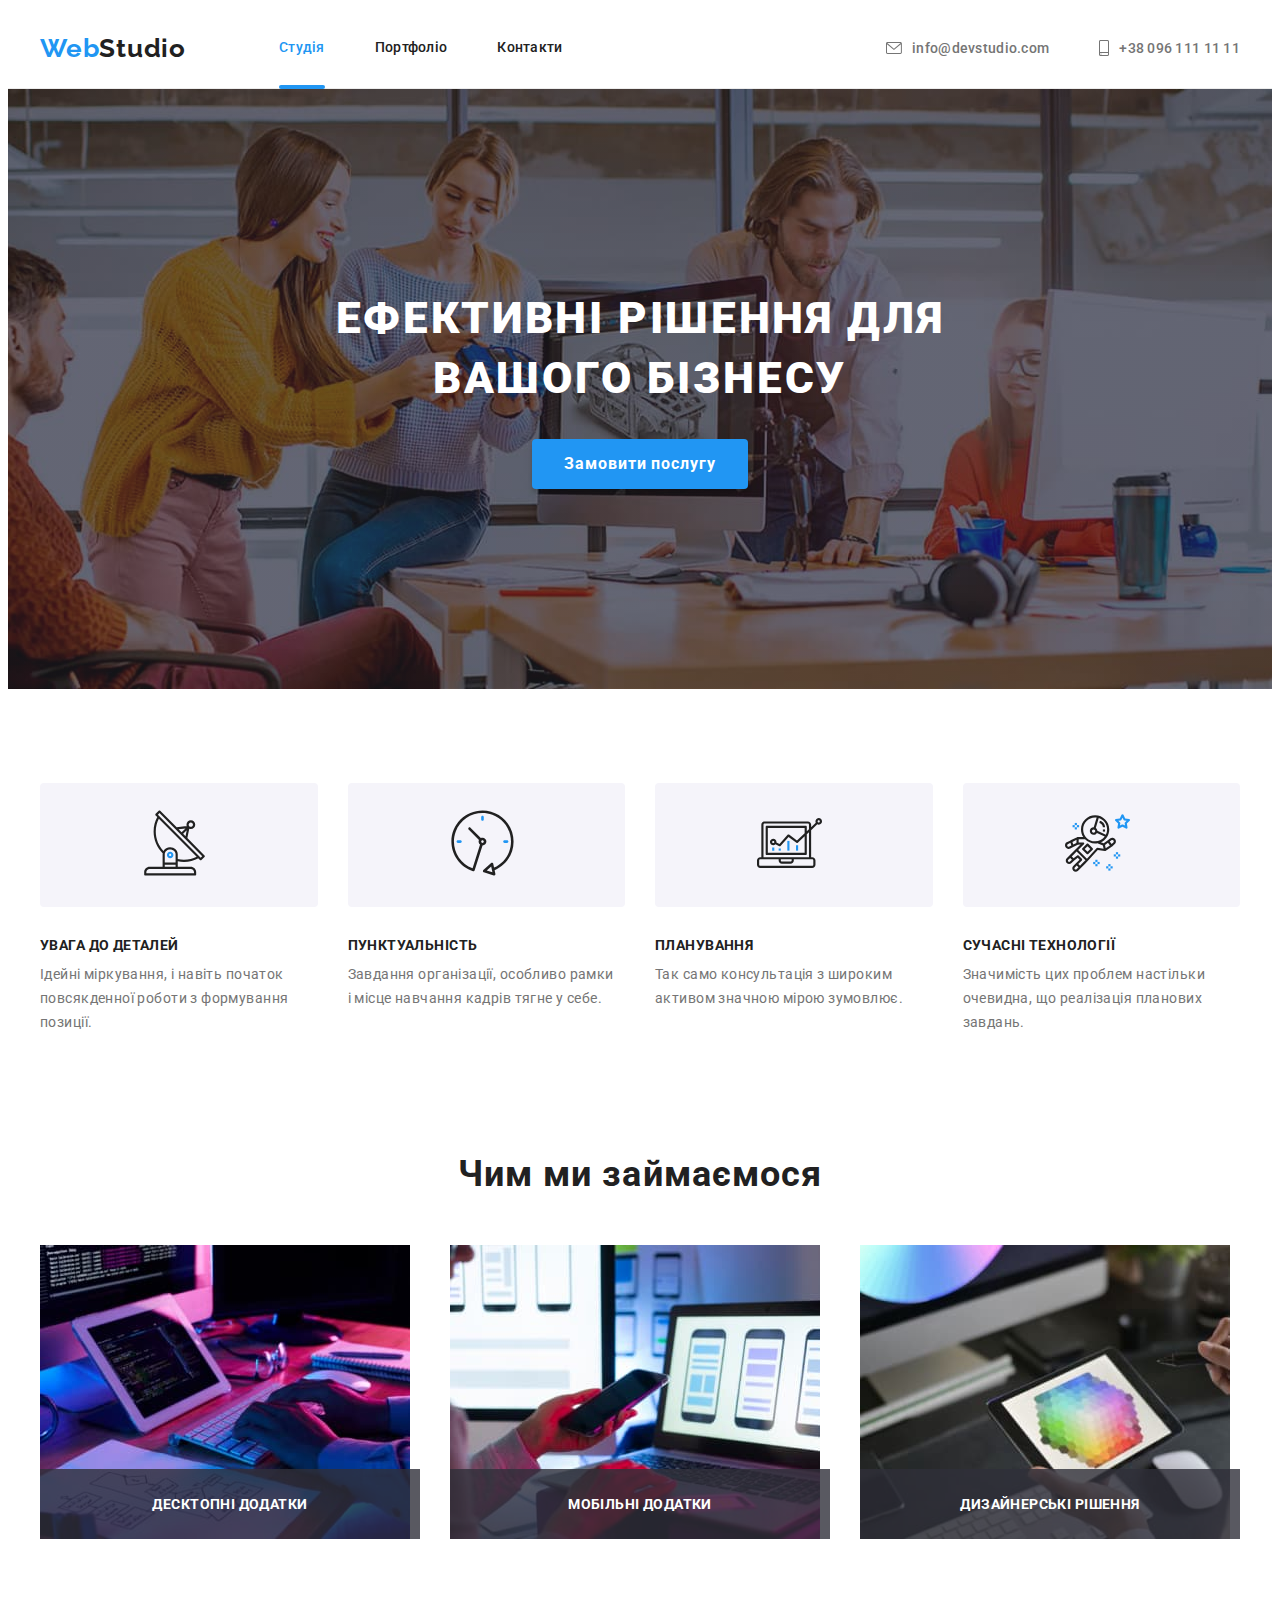
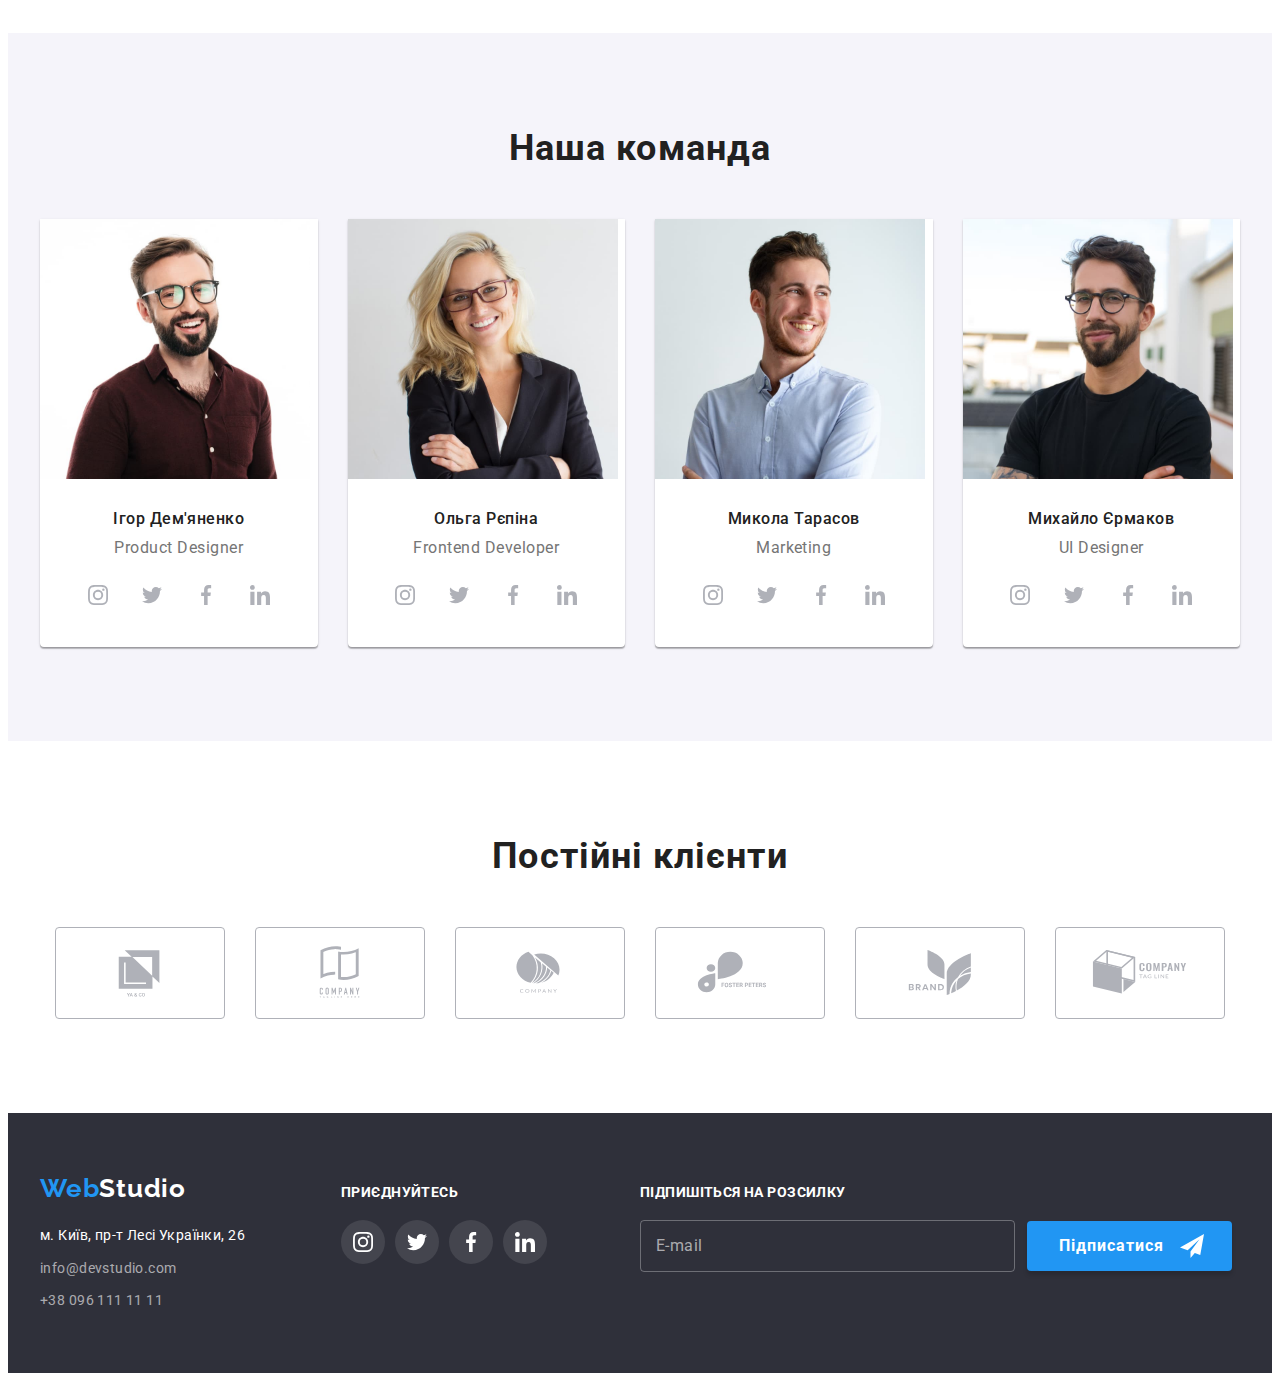
<file: index.html>
<!DOCTYPE html>
<html lang="uk">
  <head>
    <meta charset="UTF-8" />
    <meta http-equiv="X-UA-Compatible" content="IE=edge" />
    <meta name="viewport" content="width=device-width, initial-scale=1.0" />
    <title>Студія</title>
    <!-- modern normalizer -->
    <link rel="stylesheet" href="https://cdnjs.cloudflare.com/ajax/libs/modern-normalize/1.1.0/modern-normalize.min.css"
      integrity="sha512-wpPYUAdjBVSE4KJnH1VR1HeZfpl1ub8YT/NKx4PuQ5NmX2tKuGu6U/JRp5y+Y8XG2tV+wKQpNHVUX03MfMFn9Q=="
      crossorigin="anonymous" referrerpolicy="no-referrer" />

    
    <link rel="preconnect" href="https://fonts.googleapis.com" />
    <link rel="preconnect" href="https://fonts.gstatic.com" crossorigin />
    <link
      href="https://fonts.googleapis.com/css2?family=Montserrat:wght@400;700&family=Raleway:wght@700&family=Roboto:ital,wght@0,500;0,700;0,900;1,400&display=swap"
      rel="stylesheet"
    />
    <link href="https://fonts.googleapis.com/css2?family=Roboto&display=swap" rel="stylesheet">
    <link rel="stylesheet" href="./css/main.min.css">
    <link rel="stylesheet" href="./css/styles.css" />
  </head>
  <body>
    <header>
      <div class="container flex">
        <a href="./index.html" class="logo logo--whitebg">
          <span class="logo__accent">Web</span>Studio</a>
        <nav class="navigation">
          <ul class="navigation__list">
            <li>
              <a class="navigation__link link current" href="./index.html">Студія</a>
            </li>
            <li>
              <a class="navigation__link link" href="./portfolio.html">Портфоліо</a>
            </li>
            <li><a class="navigation__link link" href="">Контакти</a></li>
          </ul>
        </nav>
        <ul class="contact__list">
          <li>
            <a class="contact__link link" href="mailto:info@devstudio.com">
              <svg class="contact__icon--letter" width="16" height="12">
                <use href="./images/symbol-defs.svg#icon-letter"></use>
              </svg>
              info@devstudio.com</a>
          </li>
          <li>
            <a class="contact__link link" href="tel:+380961111111">
              <svg class="contact__icon--smartphone" width="10" height="16">
                <use href="./images/symbol-defs.svg#icon-smartphone"></use>
              </svg>
              +38 096 111 11 11</a>
          </li>
        </ul>
      </div>
    </header>
    <main>
        <section class="section hero">
          <div class="container">
            <h1 class="hero__title">Ефективні рішення для вашого бізнесу</h1>
            <button type="button" class="btn--hero main-btn" data-modal-open>Замовити послугу</button>
          </div>
        </section>
      <section class="advantage">
        <!-- приховано -->
        <h2 class="visually-hidden">Переваги</h2>
        <!-- приховано -->
    
        <div class="container">
          <ul class="advantage__list">
            <li class="advantage__item">
              <div class="advantage__box">
                <svg  width="65px" height="70px">
                  <use href="./images/symbol-defs.svg#icon-antenna"></use>
                </svg>
              </div>
              <h3 class="advantage__title">Увага до деталей</h3>
              <p class="advantage__text">
                Ідейні міркування, і навіть початок повсякденної роботи з
                формування позиції.
              </p>
            </li>
            <li class="advantage__item">
              <div class="advantage__box">
                <svg  width="65px" height="70px">
                  <use href="./images/symbol-defs.svg#icon-clock"></use>
                </svg>
              </div>
              <h3 class="advantage__title">Пунктуальність</h3>
              <p class="advantage__text">
                Завдання організації, особливо рамки і місце навчання кадрів тягне
                у себе.
              </p>
            </li>
            <li class="advantage__item">
              <div class="advantage__box">
                <svg  width="65px" height="70px">
                  <use href="./images/symbol-defs.svg#icon-diagram"></use>
                </svg>
              </div>
              <h3 class="advantage__title">Планування</h3>
              <p class="advantage__text">
                Так само консультація з широким активом значною мірою зумовлює.
              </p>
            </li>
            <li class="advantage__item">
              <div class="advantage__box">
                <svg  width="65px" height="70px">
                  <use href="./images/symbol-defs.svg#icon-astronaut"></use>
                </svg>
              </div>
              <h3 class="advantage__title">Сучасні технології</h3>
              <p class="advantage__text">
                Значимість цих проблем настільки очевидна, що реалізація планових
                завдань.
              </p>
            </li>
          </ul>
        </div>
      </section>
      <section class="work">
        <div class="container">
          <h2 class="section-title">Чим ми займаємося</h2>
          <ul class="work__list">
            <li class="work__item">
              <img src="./images/img1.jpg" alt="Робота за комп'ютером" width="370" height="294" />
              <p class="work__text">Десктопні додатки</p>
            </li>
            <li class="work__item">
              <img src="./images/img2.jpg" alt="Робота на смартфоні" width="370" height="294" />
              <p class="work__text">Мобільні додатки</p>
            </li>
            <li class="work__item">
              <img src="./images/img3.jpg" alt="Робота на планшеті" width="370" height="294" />
              <p class="work__text">Дизайнерські рішення</p>
            </li>
          </ul>
        </div>
      </section>
      <section class="team">
        <div class="container">
          <h2 class="section-title">Наша команда</h2>
          <ul class="team__list">
            <li class="team__item">
              <img class="team__img" src="./images/igor.jpg" alt="Фото Ігоря" width="270" />
              <div class="team__wrapper">
                <h3 class="team__name">Ігор Дем'яненко</h3>
                <p lang="en" class="team__text">Product Designer</p>
                <ul class="list social__list--white">
                  <li>
                    <a class="link social__link" href="" target="_blank" 
                    rel="noopener noreferrer"
                    aria-label="instagram">
                    <svg class="" width="20px" height="20px">
                      <use href="./images/symbol-defs.svg#icon-instagram"></use>
                    </svg>
                  </a>
                </li>
                  <li>
                    <a class="link social__link" href="" target="_blank" 
                    rel="noopener noreferrer"
                    aria-label="twitter">
                    <svg class="" width="20px" height="20px">
                      <use href="./images/symbol-defs.svg#icon-twitter"></use>
                    </svg>
                  </a>
                </li>
                  <li>
                    <a class="link social__link" href="" target="_blank" 
                    rel="noopener noreferrer"
                    aria-label="facebook">
                    <svg class="" width="20px" height="20px">
                      <use href="./images/symbol-defs.svg#icon-facebook"></use>
                    </svg>
                  </a>
                </li>
                  <li>
                    <a class="link social__link" href="" target="_blank" 
                    rel="noopener noreferrer"
                    aria-label="linkedin">
                    <svg class="" width="20px" height="20px">
                      <use href="./images/symbol-defs.svg#icon-linkedin"></use>
                    </svg>
                  </a>
                </li>
                </ul>
              </div>
             
            </li>
            <li class="team__item">
              <img class="team__img" src="./images/olga.jpg" alt="Фото Ольги" width="270" />
              <div class="team__wrapper">
                <h3 class="team__name">Ольга Рєпіна</h3>
                <p lang="en" class="team__text">Frontend Developer</p>
                <ul class="list social__list--white">
                  <li>
                    <a class="link social__link" href="" target="_blank" rel="noopener noreferrer" aria-label="instagram">
                      <svg class="" width="20px" height="20px">
                        <use href="./images/symbol-defs.svg#icon-instagram"></use>
                      </svg>
                    </a>
                  </li>
                  <li>
                    <a class="link social__link" href="" target="_blank" rel="noopener noreferrer" aria-label="twitter">
                      <svg class="" width="20px" height="20px">
                        <use href="./images/symbol-defs.svg#icon-twitter"></use>
                      </svg>
                    </a>
                  </li>
                  <li>
                    <a class="link social__link" href="" target="_blank" rel="noopener noreferrer" aria-label="facebook">
                      <svg class="" width="20px" height="20px">
                        <use href="./images/symbol-defs.svg#icon-facebook"></use>
                      </svg>
                    </a>
                  </li>
                  <li>
                    <a class="link social__link" href="" target="_blank" rel="noopener noreferrer" aria-label="linkedin">
                      <svg class="" width="20px" height="20px">
                        <use href="./images/symbol-defs.svg#icon-linkedin"></use>
                      </svg>
                    </a>
                  </li>
                </ul>
              </div>
              
            </li>
            <li class="team__item">
              <img class="team__img" src="./images/mykola.jpg" alt="Фото Миколи" width="270" />
              <div class="team__wrapper">
                <h3 class="team__name">Микола Тарасов</h3>
                <p lang="en" class="team__text">Marketing</p>
                <ul class="list social__list--white">
                  <li>
                    <a class="link social__link" href="" target="_blank" rel="noopener noreferrer" aria-label="instagram">
                      <svg class="" width="20px" height="20px">
                        <use href="./images/symbol-defs.svg#icon-instagram"></use>
                      </svg>
                    </a>
                  </li>
                  <li>
                    <a class="link social__link" href="" target="_blank" rel="noopener noreferrer" aria-label="twitter">
                      <svg class="" width="20px" height="20px">
                        <use href="./images/symbol-defs.svg#icon-twitter"></use>
                      </svg>
                    </a>
                  </li>
                  <li>
                    <a class="link social__link" href="" target="_blank" rel="noopener noreferrer" aria-label="facebook">
                      <svg class="" width="20px" height="20px">
                        <use href="./images/symbol-defs.svg#icon-facebook"></use>
                      </svg>
                    </a>
                  </li>
                  <li>
                    <a class="link social__link" href="" target="_blank" rel="noopener noreferrer" aria-label="linkedin">
                      <svg class="" width="20px" height="20px">
                        <use href="./images/symbol-defs.svg#icon-linkedin"></use>
                      </svg>
                    </a>
                  </li>
                </ul>
              </div>
             
            </li>
            <li class="team__item">
              <img class="team__img" src="./images/mykhail.jpg" alt="Фото Михайла" width="270" />
              <div class="team__wrapper">
                <h3 class="team__name">Михайло Єрмаков</h3>
                <p lang="en" class="team__text">UI Designer</p>
                <ul class="list social__list--white">
                  <li>
                    <a class="link social__link" href="" target="_blank" rel="noopener noreferrer" aria-label="instagram">
                      <svg class="" width="20px" height="20px">
                        <use href="./images/symbol-defs.svg#icon-instagram"></use>
                      </svg>
                    </a>
                  </li>
                  <li>
                    <a class="link social__link" href="" target="_blank" rel="noopener noreferrer" aria-label="twitter">
                      <svg class="" width="20px" height="20px">
                        <use href="./images/symbol-defs.svg#icon-twitter"></use>
                      </svg>
                    </a>
                  </li>
                  <li>
                    <a class="link social__link" href="" target="_blank" rel="noopener noreferrer" aria-label="facebook">
                      <svg class="" width="20px" height="20px">
                        <use href="./images/symbol-defs.svg#icon-facebook"></use>
                      </svg>
                    </a>
                  </li>
                  <li>
                    <a class="link social__link" href="" target="_blank" rel="noopener noreferrer" aria-label="linkedin">
                      <svg class="" width="20px" height="20px">
                        <use href="./images/symbol-defs.svg#icon-linkedin"></use>
                      </svg>
                    </a>
                  </li>
                </ul>
              </div>
              
            </li>
          </ul>
        </div>
      </section>
      <section class="section clients">
        <div class="container">
          <h2 class="clients__title title">Постійні клієнти</h2>
          <ul class="list clients__list">
            <li>
              <a 
              class="link clients__link" 
              href=""
              target="_blank" 
              rel="noopener noreferrer">
                <svg class="clients__icon" width="106px" height="60px">
                  <use href="./images/symbol-defs.svg#icon-company1"></use>
                </svg>
              </a>
            </li>
            <li>
              <a class="link clients__link" href="" target="_blank" rel="noopener noreferrer">
                <svg class="clients__icon" width="106px" height="60px">
                  <use href="./images/symbol-defs.svg#icon-company2"></use>
                </svg>
              </a>
            </li>
            <li>
              <a class="link clients__link" href="" target="_blank" rel="noopener noreferrer">
                <svg class="clients__icon" width="106px" height="60px">
                  <use href="./images/symbol-defs.svg#icon-company3"></use>
                </svg>
              </a>
            </li>
            <li>
              <a class="link clients__link" href="" target="_blank" rel="noopener noreferrer">
                <svg class="clients__icon" width="106px" height="60px">
                  <use href="./images/symbol-defs.svg#icon-company4"></use>
                </svg>
              </a>
            </li>
            <li>
              <a class="link clients__link" href="" target="_blank" rel="noopener noreferrer">
                <svg class="clients__icon" width="106px" height="60px">
                  <use href="./images/symbol-defs.svg#icon-company5"></use>
                </svg>
              </a>
            </li>
            <li>
              <a class="link clients__link" href="" target="_blank" rel="noopener noreferrer">
                <svg class="clients__icon" width="106px" height="60px">
                  <use href="./images/symbol-defs.svg#icon-company6"></use>
                </svg>
              </a>
            </li>
          </ul>
        </div>
      </section>
    </main>
    <footer class="footer">
      <div class="container footer__container">
        <div class="address__block">
          <a class="logo logo--darkbg" href="./index.html">
            <span class="logo__accent">Web</span>Studio</a>
          <address class="address">
            <p class="address__text">м. Київ, пр-т Лесі Українки, 26</p>
            <ul class="address__list">
              <li>
                <a class="link address__link--mail" href="mailto:info@devstudio.com">info@devstudio.com</a>
              </li>
              <li>
                <a class="link" href="tel:+380961111111">+38 096 111 11 11</a>
              </li>
            </ul>
          </address>
        </div>
        <div class="social__block">
          <h2 class="social__title--darkbg">Приєднуйтесь</h2>
          <ul class="list social__list--dark">
            <li>
              <a class="link social__link--dark" href="" target="_blank" 
                    rel="noopener noreferrer"
                    aria-label="instagram">
                    <svg class="social__icon--dark" width="20" height="20">
                      <use href="./images/symbol-defs.svg#icon-instagram"></use>
                    </svg>
                  </a>
            </li>
            <li>
              <a class="link social__link--dark" href="" target="_blank" 
                    rel="noopener noreferrer"
                    aria-label="twitter">
                    <svg class="social__icon--dark" width="20" height="20">
                      <use href="./images/symbol-defs.svg#icon-twitter"></use>
                    </svg>
                  </a>
            </li>
            <li>
              <a class="link social__link--dark" href="" target="_blank" 
                    rel="noopener noreferrer"
                    aria-label="facebook">
                    <svg class="social__icon--dark" width="20" height="20">
                      <use href="./images/symbol-defs.svg#icon-facebook"></use>
                    </svg>
                  </a>
            </li>
            <li>
              <a class="link social__link--dark" href="" target="_blank" 
                    rel="noopener noreferrer"
                    aria-label="linkedin">
                    <svg class="social__icon--dark" width="20" height="20">
                      <use href="./images/symbol-defs.svg#icon-linkedin"></use>
                    </svg>
                  </a>
            </li>
          </ul>
        </div>
        <div class="mailing__block">
          <p class="mailing__text">Підпишіться на розсилку</p>
          <form class="mailing__form">
            <div class="mailing__group">
              <input class="mailing__inp" type="email" id="mailing" placeholder=" ">
              <label class="mailing__label" for="mailing">E-mail</label>
            </div>
            <button class="mailing__btn main-btn" type="submit">Підписатися</button>
          </form>
          
        </div>
      </div>
    </footer>
    <!-- Modal Window -->
    <div class="backdrop is-hidden" data-modal>
      <div class="modal">
        <button type="button" class="modal-btn" data-modal-close>
          <svg class="modal-icon" width="11" height="11">
            <use href="./images/icons/symbol-defs.svg#icon-close2"></use>
          </svg>
        </button>

        <div class="form-group">
          <strong class="str">Залиште свої дані, ми вам передзвонимо</strong>
          <form class="form" autocomplete="off">
            <div class="form-field">
              <input type="text" class="form-input" name="name" id="name">
              <label for="name" class="form-label">Ім'я</label>
              <span class="icon">
                <svg width="12" height="12">
                  <use href="./images/symbol-defs.svg#icon-name"></use>
                </svg>
              </span>
            </div>
            <div class="form-field">
              <input type="tel" class="form-input" name="tel" id="tel">
              <label for="tel" class="form-label">Телефон</label>
              <span class="icon">
                <svg width="13" height="13">
                  <use href="./images/symbol-defs.svg#icon-tel"></use>
                </svg>
              </span>
            </div>
            <div class="form-field">
              <input type="email" class="form-input" name="email" id="email">
              <label for="email" class="form-label">Пошта</label>
              <span class="icon">
                <svg width="15" height="12">
                  <use href="./images/symbol-defs.svg#icon-email"></use>
                </svg>
              </span>
            </div>
            <div class="form-field comment">
              <textarea class="form-comment" name="comment" id="comment" placeholder="Введіть текст"></textarea>
              <label class="form-label comment" for="comment">Коментар</label>
            </div>
            <div class="checkbox-group">
                <input id="checkbox" class="checkbox" type="checkbox" name="checkbox">
                <label for="checkbox" class="checkbox-label">
                  Погоджуюся з розсилкою та приймаю
                  <a class="check-link" href=""> Умови договору</a>
                </label>
            </div>
          </form>
          <button class="submit-btn main-btn" type="submit">Відправити</button>
        </div>
      </div>
    </div>
    <script src="./js/modal.js"></script>
  </body>
</html>
</file>
<file: css/styles.css>
/* :root{
  --main-text-color: #212121;
  --secondary-text-color: #757575;
  --accent-color: #2196F3;
  --main-background-color: #ffffff;
  --secondary-bgc: #F5F4FA;
  --temporory-bgc: #2F303A;
} */


/* body{
  font-family: Roboto;
  font-style: normal;
  font-weight: 400;
  color: var(--main-text-color);
  background-color: var(--main-background-color)
} */
/* h1, h2, h3, h4, h5, h6, p {
  margin: 0;
}
ul{
  margin: 0;
  padding: 0;
}
.link {
  text-decoration: none;
  display: block;
} */
/* .navigation .navigation-list .current{
  color: var(--accent-color);
} */
/* .current::after{
  content: '';
  position: absolute;
  
  display: block;
  background-color: var(--accent-color);
  width: 100%;
  height: 4px;
  border-radius: 2px;
  bottom: -1px;
} */
/* .container{
  width: 1200px;
  padding-left: 15px;
  padding-right: 15px;
  margin: 0 auto;
}
img{
  display: block;
} */
/* ------------------------navigation-------------------------- */
/* header{
  border-bottom: 1px solid #ECECEC;
} */
/* .flex{
  display: flex;
  align-items: center;
} */
/* .logo{
    text-decoration: none;
    font-family: 'Raleway';
    font-style: normal;
    font-weight: 700;
    font-size: 26px;
    line-height: 1.19;
    letter-spacing: 0.03em;
    color: var(--main-text-color);
    display: block;
    min-width: 145px;
}
.logo--whitebg{
  margin-right: 93px;
}
.logo__accent{
color: var(--accent-color)
} */
/* .navigation{
  margin-right: auto;
}
.navigation-list{
  list-style: none;
  display: flex;
  align-items: center;
  gap: 50px;
}
.navigation-list .navigation-list__link{
  padding-bottom: 32px;
  padding-top: 32px;
}
.navigation-list__link{
    font-weight: 500;
    font-size: 14px;
    line-height: 1.14;
    letter-spacing: 0.02em;
    color: var(--main-text-color);
    position: relative;

    transition-property: color;
    transition-duration: 250ms;
    transition-timing-function: cubic-bezier(0.4, 0, 0.2, 1);
    
}
.navigation-list__link:hover,
.navigation-list__link:focus {
  color: var(--accent-color);
} */

/* .contact__list {
  list-style: none;
  display: flex;
  gap: 50px;
  align-items: center;
  
}
.contact__link{
    font-weight: 500;
    font-size: 14px;
    line-height: calc(16 / 14);
    letter-spacing: 0.02em;
    color: var(--secondary-text-color);

    display: flex;
    align-items: center;

    transition-property: color;
    transition-duration: 250ms;
    transition-timing-function: cubic-bezier(0.4, 0, 0.2, 1);
}
.contact__icon--letter{
  fill: currentColor;
  margin-right: 10px;
  justify-content: center;
  align-items: center;
}
.contact__icon--smartphone{
  fill: currentColor;
  margin-right: 10px;
  align-items: center;
}
.contact__list .contact__link{
  padding-bottom: 32px;
  padding-top: 32px;
}
.contact__link:hover,
.contact__link:focus {
  color: var(--accent-color);
} */

/* -------------------------hero----------------------- */
/* .hero {
  background-color: #C4C4C4;
  background-image: linear-gradient(
  to right, 
  rgba(47, 48, 58, 0.4),
  rgba(47, 48, 58, 0.4)),
  url(../images/hero-bg.jpg);
  background-position: center;
  

  max-width: 1600px;
  max-height: 600px;
  padding-top: 200px;
  padding-bottom: 200px;
  margin: 0 auto;
}

.hero__title{
    width: 696px;
    margin: 0 auto;
    margin-bottom: 30px;
    font-weight: 900;
    font-size: 44px;
    line-height: 1.36;
    text-align: center;
    letter-spacing: 0.06em;
    text-transform: uppercase;
    color: #ffffff;
}
.btn--hero, .main-btn{
    font-family: inherit;
    font-weight: 700;
    font-size: 16px;
    line-height: 1.88;
    letter-spacing: 0.06em;
    color: #ffffff;
    background-color: var(--accent-color);
    cursor: pointer;
    box-shadow: 0px 4px 4px rgba(0, 0, 0, 0.15);
    border-radius: 4px;
    border: none;
    display: block;
    margin: 0 auto;
    padding: 10px 32px;

    transition-property: background-color;
    transition-duration: 250ms;
    transition-timing-function: cubic-bezier(0.4, 0, 0.2, 1);
}
.btn--hero:hover,
.btn--hero:focus{
  background-color: #188CE8;
} */

/* ===================
advantage
======================
 */

/* .visually-hidden{
  position: absolute;
    white-space: nowrap;
    width: 1px;
    height: 1px;
    overflow: hidden;
    border: 0;
    padding: 0;
    clip: rect(0 0 0 0);
    clip-path: inset(50%);
    margin: -1px;
} */
/* .advantage{
  padding-top: 94px;
  padding-bottom: 118px;
}
.advantage__list {
  list-style: none;
  display: flex;
  flex-wrap: nowrap;
  gap: 30px;
  
}
.advantage__item {
  flex-basis: calc((100% - 30px * 3) / 4);
}

.advantage__title{
    font-weight: 700;
    font-size: 14px;
    line-height: 16px;
    letter-spacing: 0.03em;
    text-transform: uppercase;
    margin-bottom: 10px;
}
.advantage__text{
    width: 270px;
    font-size: 14px;
    line-height: 1.71;
    letter-spacing: 0.03em;
    color: var(--secondary-text-color);
}
.advantage__box{
  padding: 25px 102px;
  margin-bottom: 30px;
  background-color: #F5F4FA;
  border-radius: 4px;
} */

/* 
================================
work
================================
 */

/* .work{
  padding-bottom: 94px;
}
.work__list{
  list-style: none;
  display: flex;
  flex-wrap: nowrap;
  gap: 30px;
}

.work__item{
  margin: auto;
  flex-basis: calc((100% - 30px * 2) / 3);
  position: relative;
}

.work__text{
  position: absolute;
  bottom: 0;
  left: 0;
  width: 100%;
  height: 70px;

  display: flex;
  align-items: center;
  justify-content: center;

  font-weight: 700;
  font-size: 14px;
  line-height: calc(16/14);
  text-align: center;
  letter-spacing: 0.03em;
  text-transform: uppercase;
  
  color: #FFFFFF;
  background-color: rgba(47, 48, 58, 0.8);
} */
/* -----------------------team------------------- */
/* .team__list{
  list-style: none;
  display: flex;
  flex-wrap: nowrap;
  gap: 30px;
}
.team {
  background-color: var(--secondary-bgc);

  max-width: 1600px;
  margin: 0 auto;
  padding-top: 94px;
  padding-bottom: 94px;
}
.section-title{
    font-weight: 700;
    font-size: 36px;
    line-height: 1.17;
    text-align: center;
    letter-spacing: 0.03em;
    margin-bottom: 50px;
    margin-bottom: 50px;
}
.team__img {
  margin-bottom: 30px;
}
.team__wrapper{
  margin-bottom: 30px;
}
.social__link{
  display: flex;
  justify-content: center;
  align-items: center;
  width: 44px;
  height: 44px;
  border-radius: 50%;
  fill: #AFB1B8;

  transition-property: background-color, fill;
  transition-duration: 250ms;
  transition-timing-function: cubic-bezier(0.4, 0, 0.2, 1);
}
.social__list--white{
  list-style: none;
  display: flex;
  justify-content: center;
  align-items: center;
  gap: 10px;
  margin-top: 16px;
}
.social__link:hover, .social__link:focus {
  fill: #FFFFFF;
  background-color: var(--accent-color);

}
.team__name{
    font-weight: 500;
    font-size: 16px;
    line-height: 1.19;
    text-align: center;
    letter-spacing: 0.03em;
    margin-bottom: 10px;
}
.team__text{
    font-size: 16px;
    line-height: 1.19;
    text-align: center;
    letter-spacing: 0.03em;
    color: var(--secondary-text-color);
}
.team__item{
  flex-basis: calc((100%-30px * 3) / 4);
  background-color: #FFFFFF;
  box-shadow: 0px 1px 3px rgba(0, 0, 0, 0.12), 0px 1px 1px rgba(0, 0, 0, 0.14), 0px 2px 1px rgba(0, 0, 0, 0.2);
  border-radius: 0px 0px 4px 4px;
} */

/* ==================clients=================== */
/* .clients{
  padding-top: 94px;
  padding-bottom: 94px;
}
.clients__title{
    font-weight: 700;
    font-size: 36px;
    line-height: calc(42 / 36);
    text-align: center;
    letter-spacing: 0.03em;
    margin-bottom: 50px;
}
.clients__list{
  list-style: none;
  display: flex;
  justify-content: center;
  gap: 30px;
}
.clients__icon{
  fill: #AFB1B8;

  transition-property: fill;
  transition-duration: 250ms;
  transition-timing-function: cubic-bezier(0.4, 0, 0.2, 1);
}
.clients__link{
  display: flex;
  padding: 15px 31px;
  border: 1px solid #AFB1B8;
  border-radius: 4px;

  transition-property: border;
  transition-duration: 250ms;
  transition-timing-function: cubic-bezier(0.4, 0, 0.2, 1);
}
.clients__link:hover .clients__icon{
  fill: var(--accent-color);
}
.clients__link:hover,
.clients__link:focus{
  border: 1px solid var(--accent-color);;
}
.clients__link:focus .clients__icon {
  fill: var(--accent-color);
  
} */
/* 
========================================
footer
========================================
 */

/* .footer__container{
  display: flex;
  align-items: baseline;
}
.footer{
  padding-top: 60px;
  padding-bottom: 60px;
}

.footer{
  background-color: var(--temporory-bgc);
} */
/* .address{
  font-style: normal;
  width: 231px;
}
.address__text{
    font-size: 14px;
    line-height: 1.71;
    letter-spacing: 0.03em;
    color: #ffffff;
    margin-bottom: 9px;
}
.address__list{
  list-style: none;
}

.address__list .link {
    font-size: 14px;
    line-height: 1.71;
    letter-spacing: 0.03em;
    color: rgba(255, 255, 255, 0.6);

    transition-property: color;
    transition-duration: 250ms;
    transition-timing-function: cubic-bezier(0.4, 0, 0.2, 1);
}
.address__list .link:hover,
.address__list .link:focus {
  color: var(--accent-color);
}
.address__link--mail{
  margin-bottom: 8px;
}
.address__block{
  margin-right: 70px;
} */
/* .social__block{
  margin-right: 93px;
}
.social__title--darkbg{
    font-weight: 700;
    font-size: 14px;
    line-height: 16px;
    letter-spacing: 0.03em;
    text-transform: uppercase;
    color: #ffffff;
    margin-bottom: 20px;
}
.social__link--dark{
  display: flex;
  justify-content: center;
  align-items: center;
  padding: 12px;
  background-color: rgba(255, 255, 255, 0.1);
  border-radius: 50%;

  transition-property: background-color;
  transition-duration: 250ms;
  transition-timing-function: cubic-bezier(0.4, 0, 0.2, 1);
}
.social__link--dark:hover,
.social__link--dark:focus{
  background-color: var(--accent-color);
}
.social__list--dark{
  list-style: none;
  display: flex;
  justify-content: center;
  gap: 10px;
}
.social__icon--dark{
  fill: var(--main-background-color);
} */

/* 
===============================
mailing form
=============================== 
*/

/* .mailing__form{
  display: flex;
  align-items: center;
  justify-content: center;

  gap: 12px;
}
.mailing__text{
  font-weight: 700;
  font-size: 14px;
  line-height: calc(16 / 14);
  letter-spacing: 0.03em;
  text-transform: uppercase;
  color: #FFFFFF;

  margin-bottom: 20px;
}
.mailing__group{
  position: relative;
}
.mailing__label{
  position: absolute;
  display: flex;

  top: 50%;
  left: 16px;
  transform: translateY(-50%);

  transition: transform 250ms cubic-bezier(0.4, 0, 0.2, 1);
  transform-origin: left;

  font-size: 16px;
  line-height: 1.25;
  letter-spacing: 0.03em;
  color: rgba(255, 255, 255, 0.6);
}
.mailing__inp{
  padding: 0;
  outline: none;

  color: #ffffff;

  padding-left: 15px;

  width: 358px;
  height: 50px;

  border: 1px solid rgba(255, 255, 255, 0.3);
  border-radius: 4px;
  background-color: transparent;

  transition: border-color 250ms cubic-bezier(0.4, 0, 0.2, 1);
}
.mailing__inp:focus,
.mailing__inp:not(:placeholder-shown){
  border-color: #ffffff;
}

.mailing__inp:focus + .mailing__label,
.mailing__inp:not(:placeholder-shown) + .mailing__label{
  transform: translateY(-220%) translateX(-16px) scale(0.9);
}
.mailing__btn{
  position: relative;

  padding-right: 68px;
}
.mailing__btn::after{
  content: "";
  width: 24px;
  height: 24px;

  position: absolute;
  top: 50%;
  right: 28px;
  transform: translateY(-50%);

  background-image: url(../images/icons/send.svg);

} */

/* ----------------------------------------portfolio------------------------------------------------------- */
/* .portfolio{
  padding-top: 100px;
  padding-bottom: 94px;
} */

/* .filter__list{
  list-style: none;
  margin-bottom: 50px;
  display: flex;
  justify-content: center;
}
.filter__item:not(:last-child){
margin-right: 8px;
}

.filter__btn {
  font-style: inherit;
  font-weight: 500;
  font-size: 16px;
  line-height: 1.62;
  
  letter-spacing: 0.03em;
  background: #F5F4FA;
  border-radius: 4px;
  cursor: pointer;
  border: none;
  padding: 6px 22px;

  transition-property: background-color, color, box-shadow;
  transition-duration: 250ms;
  transition-timing-function: cubic-bezier(0.4, 0, 0.2, 1);
}
.filter__btn--all{
  padding: 6px 25px;
}

.filter__btn:hover,
.filter__btn:focus {
  color: #FFFFFF;
  background-color: var(--accent-color);
  box-shadow: 0px 3px 1px rgba(0, 0, 0, 0.1), 0px 1px 2px rgba(0, 0, 0, 0.08), 0px 2px 2px rgba(0, 0, 0, 0.12);
} */

/* .portfolio__grid{
  list-style: none;
  display: flex;
  flex-wrap: wrap;
  gap: 30px;
}
.portfolio__item{
flex-basis: calc((100% - 30px * 2)/3);

transition-property: box-shadow;
transition-duration: 250ms;
transition-timing-function: cubic-bezier(0.4, 0, 0.2, 1);
} */
/* .portfolio__item:hover,
.portfolio__item:focus{
  box-shadow: 0px 1px 1px rgba(0, 0, 0, 0.12), 0px 4px 4px rgba(0, 0, 0, 0.06), 1px 4px 6px rgba(0, 0, 0, 0.16);
} */
/* .thumb__title{
    font-weight: 700;
    font-size: 18px;
    line-height: 2;
    letter-spacing: 0.06em;

    margin-top: 20px;
    margin-bottom: 4px;
    margin-left: 24px;

    color: var(--main-text-color);
}
.thumb__text{
    font-size: 16px;
    line-height: 1.88;
    letter-spacing: 0.03em;
    color: var(--secondary-text-color);
    margin-bottom: 20px;
    margin-left: 24px;
}
.border{
    width: 370px;
    border: 1px solid #EEEEEE;
}
.thumb{
  position: relative;
  overflow: hidden;
}
.overlay{
  position: absolute;
  top: 0;
  left: 0;
  padding: 63px 24px;

  transform: translateY(100%);
  transition: transform 250ms cubic-bezier(0.4, 0, 0.2, 1);

  display: flex;
  align-items: center;
  justify-content: center;

  width: 100%;
  height: 100%;

  background-color: rgba(33, 150, 243, 0.9);
}
.overlay__text{
    font-weight: 400;
    font-size: 18px;
    line-height: 1.56;
    letter-spacing: 0.03em;
    color: #FFFFFF;
}
.portfolio__item:hover .overlay{
  transform: translateY(0)
} */
/* 
====================
Modal window
====================
 */
 /* .backdrop{
  position: fixed;
  top: 0;
  left: 0;

  width: 100%;
  height: 100%;

  background-color: rgba(0, 0, 0, 0.2);

  opacity: 1;
  transition: opacity 250ms cubic-bezier(0.4, 0, 0.2, 1), 
  visibility 250ms cubic-bezier(0.4, 0, 0.2, 1);
 }
 .modal{
  position: absolute;
  top: 50%;
  left: 50%;
  transform: translateX(-50%) translateY(-50%);

  width: 528px;
  min-height: 581px;

  background-color: #FFFFFF;
  box-shadow: 0px 1px 3px rgba(0, 0, 0, 0.12), 0px 1px 1px rgba(0, 0, 0, 0.14), 0px 2px 1px rgba(0, 0, 0, 0.2);
  border-radius: 4px;

  transition: transform 250ms cubic-bezier(0.4, 0, 0.2, 1),
  opacity 250ms cubic-bezier(0.4, 0, 0.2, 1);
 }
.modal-btn{
  position: absolute;
  top: 8px;
  right: 8px;
  padding: 0;
  margin: 0;
  border-radius: 50%;
  border: 1px solid rgba(0, 0, 0, 0.1);
  background-color: transparent;

  width: 30px;
  height: 30px;
  cursor: pointer;

  transition-property: fill;
  transition-duration: 250ms;
  transition-timing-function: cubic-bezier(0.4, 0, 0.2, 1);

  display: flex;
  align-items: center;
  justify-content: center;
}
.modal-btn:hover,
.modal-btn:focus{
 fill: var(--accent-color);

}
.backdrop.is-hidden{
  opacity: 0;
  visibility: hidden;
  pointer-events: none;
}
.backdrop.is-hidden .modal{
  opacity: 1;
  transform: translateX(-50%) translateY(-70%);
  
} */
/* 
===================
Form
===================
 */
/* .form-group{
  padding: 40px;
}
 .form{
  display: block;
  width: 100%;
 }
 .str{
  display: block;
  font-weight: 700;
  font-size: 20px;
  line-height: calc(23 / 20);
  text-align: center;
  letter-spacing: 0.03em;
  
  color: #212121;

 margin-bottom: 30px;
 }
.form-field:not(:last-child){
  margin-bottom: 28px;
}
 .form-field{
  position: relative;
 }
 .form-field:last-child{
  margin-bottom: 20px;
 }
 .form-label{
  position: absolute;
  top: -40%;
  left: 0;

  font-size: 12px;
  line-height: calc(14 / 12);
  letter-spacing: 0.01em;
  
  color: #757575;
 }
 .form-input{
  width: 100%;
  height: 40px;

  border: 1px solid rgba(33, 33, 33, 0.2);
  border-radius: 4px;
  outline: none;

  padding-left: 42px;
  font-size: 12px;
  line-height: calc(14 / 12);
  letter-spacing: 0.01em;

  transition: border-color 250ms cubic-bezier(0.4, 0, 0.2, 1);
 }
 .form-input:focus,
 .form-comment:focus{
  border: 1px solid var(--accent-color)
 }
 .icon{
  position: absolute;
  top: 50%;
  left: 12px;
  transform: translateY(-50%);

  display: inline-block;

  fill: inherit;
 }
 .form-input:focus ~ .icon{
  fill: var(--accent-color);
 }
 .form-comment{
  width: 100%;
  height: 120px;
  resize: none;
  padding: 0;
  padding: 12px 16px;

  outline: none;
  border: 1px solid rgba(33, 33, 33, 0.2);
  border-radius: 4px;

  font-size: 12px;
  line-height: calc(14 / 12);
  letter-spacing: 0.01em;

  transition: border-color 250ms cubic-bezier(0.4, 0, 0.2, 1);
 }
 .form-label.comment{
  top: -17px;
 } */
 /* 
 ==========================
 Checkbox
 ==========================
  */

  /* .checkbox-group{
    display: flex;
    justify-content: center;
    align-items: center;
  
    margin-bottom: 30px;
  }
  .checkbox{
   appearance: none;
   margin-right: 8px;

   background-size: 0;
   transition: background-size 250ms cubic-bezier(0.4, 0, 0.2, 1),
   background-color 250ms cubic-bezier(0.4, 0, 0.2, 1);

   width: 16px;
   height: 15px;
   border: 2px solid #212121;
   border-radius: 2px;
 
   transform: translateY(-1px);
  }
  .checkbox:checked{
    
    background-color: var(--accent-color);
    background-image: url(../images/icons/check.svg);
    background-size: contain;
    background-position: center;
    background-origin: border-box;
    border-color: transparent;

    background-size: 16px 15px;
  }
  .checkbox-label{
    font-weight: 400;
    font-size: 14px;
    line-height: 1.71;
    letter-spacing: 0.03em;
    
    color: #757575;

    user-select: none;
  }
  .check-link{
    color: var(--accent-color);
    display: inline-block;
    text-underline-offset: 2px;
  } */

    /* .checkbox-icon{
    display: inline-block;
    width: 11px;
    height: 8px;
    border: 2px solid #212121;
    border-radius: 2px;
    margin-right: 8px;

    background-size: 0;
    
    transition: background-size 250ms cubic-bezier(0.4, 0, 0.2, 1);

   
  } */
  /* .checkbox:checked + .checkbox-icon{
    background-color: var(--accent-color);
    background-image: url(../images/icons/checked.svg);
    background-size: contain;
    background-origin: border-box;
    border-color: transparent;

    background-size: 16px 15px;
  } */
  /* .main-btn{
    transition-property: background-color;
    transition-duration: 250ms;
    transition-timing-function: cubic-bezier(0.4, 0, 0.2, 1);
  }
  .submit-btn{
    padding: 10px 52px;
  }
  .main-btn:hover,
  .main-btn:focus{
    background-color: #188CE8;
  } */
</file>
<file: css/main.min.css>
body{font-family:Roboto;font-style:normal;font-weight:400;color:var(--main-text-color);background-color:var(--main-background-color)}img{display:block}header{border-bottom:1px solid #ececec}h1,h2,h3,h4,h5,h6,p{margin:0}ul{margin:0;padding:0}.link{text-decoration:none;display:block}.footer__container{display:-webkit-box;display:-ms-flexbox;display:flex;-webkit-box-align:baseline;-ms-flex-align:baseline;align-items:baseline}.footer{padding-top:60px;padding-bottom:60px}.footer{background-color:var(--temporory-bgc)}.portfolio{padding-top:100px;padding-bottom:94px}.portfolio__grid{list-style:none;display:-webkit-box;display:-ms-flexbox;display:flex;-ms-flex-wrap:wrap;flex-wrap:wrap;gap:30px}.portfolio__item{-ms-flex-preferred-size:calc((100% - 60px)/3);flex-basis:calc((100% - 60px)/3);-webkit-transition-property:-webkit-box-shadow;transition-property:-webkit-box-shadow;transition-property:box-shadow;transition-property:box-shadow, -webkit-box-shadow;-webkit-transition-duration:250ms;transition-duration:250ms;-webkit-transition-timing-function:cubic-bezier(0.4, 0, 0.2, 1);transition-timing-function:cubic-bezier(0.4, 0, 0.2, 1)}.portfolio__item:hover,.portfolio__item:focus{-webkit-box-shadow:0px 1px 1px rgba(0,0,0,.12),0px 4px 4px rgba(0,0,0,.06),1px 4px 6px rgba(0,0,0,.16);box-shadow:0px 1px 1px rgba(0,0,0,.12),0px 4px 4px rgba(0,0,0,.06),1px 4px 6px rgba(0,0,0,.16)}.main-btn{-webkit-transition-property:background-color;transition-property:background-color;-webkit-transition-duration:250ms;transition-duration:250ms;-webkit-transition-timing-function:cubic-bezier(0.4, 0, 0.2, 1);transition-timing-function:cubic-bezier(0.4, 0, 0.2, 1)}.main-btn:hover,.main-btn:focus{background-color:#188ce8}.submit-btn{padding:10px 52px}:root{--main-text-color: #212121;--secondary-text-color: #757575;--accent-color: #2196F3;--main-background-color: #ffffff;--secondary-bgc: #F5F4FA;--temporory-bgc: #2F303A}.visually-hidden{position:absolute;white-space:nowrap;width:1px;height:1px;overflow:hidden;border:0;padding:0;clip:rect(0 0 0 0);-webkit-clip-path:inset(50%);clip-path:inset(50%);margin:-1px}.backdrop{position:fixed;top:0;left:0;width:100%;height:100%;background-color:rgba(0,0,0,.2);opacity:1;-webkit-transition:opacity 250ms cubic-bezier(0.4, 0, 0.2, 1),visibility 250ms cubic-bezier(0.4, 0, 0.2, 1);transition:opacity 250ms cubic-bezier(0.4, 0, 0.2, 1),visibility 250ms cubic-bezier(0.4, 0, 0.2, 1)}.modal{position:absolute;top:50%;left:50%;-webkit-transform:translateX(-50%) translateY(-50%);transform:translateX(-50%) translateY(-50%);width:528px;min-height:581px;background-color:#fff;-webkit-box-shadow:0px 1px 3px rgba(0,0,0,.12),0px 1px 1px rgba(0,0,0,.14),0px 2px 1px rgba(0,0,0,.2);box-shadow:0px 1px 3px rgba(0,0,0,.12),0px 1px 1px rgba(0,0,0,.14),0px 2px 1px rgba(0,0,0,.2);border-radius:4px;-webkit-transition:opacity 250ms cubic-bezier(0.4, 0, 0.2, 1),-webkit-transform 250ms cubic-bezier(0.4, 0, 0.2, 1);transition:opacity 250ms cubic-bezier(0.4, 0, 0.2, 1),-webkit-transform 250ms cubic-bezier(0.4, 0, 0.2, 1);transition:transform 250ms cubic-bezier(0.4, 0, 0.2, 1),opacity 250ms cubic-bezier(0.4, 0, 0.2, 1);transition:transform 250ms cubic-bezier(0.4, 0, 0.2, 1),opacity 250ms cubic-bezier(0.4, 0, 0.2, 1),-webkit-transform 250ms cubic-bezier(0.4, 0, 0.2, 1)}.backdrop.is-hidden .modal{opacity:1;-webkit-transform:translateX(-50%) translateY(-70%);transform:translateX(-50%) translateY(-70%)}.modal-btn{position:absolute;top:8px;right:8px;padding:0;margin:0;border-radius:50%;border:1px solid rgba(0,0,0,.1);background-color:rgba(0,0,0,0);width:30px;height:30px;cursor:pointer;-webkit-transition-property:fill;transition-property:fill;-webkit-transition-duration:250ms;transition-duration:250ms;-webkit-transition-timing-function:cubic-bezier(0.4, 0, 0.2, 1);transition-timing-function:cubic-bezier(0.4, 0, 0.2, 1);display:-webkit-box;display:-ms-flexbox;display:flex;-webkit-box-align:center;-ms-flex-align:center;align-items:center;-webkit-box-pack:center;-ms-flex-pack:center;justify-content:center}.modal-btn:hover,.modal-btn:focus{fill:var(--accent-color)}.backdrop.is-hidden{opacity:0;visibility:hidden;pointer-events:none}.container{width:1200px;padding-left:15px;padding-right:15px;margin:0 auto}.flex{display:-webkit-box;display:-ms-flexbox;display:flex;-webkit-box-align:center;-ms-flex-align:center;align-items:center}.logo{text-decoration:none;font-family:"Raleway";font-style:normal;font-weight:700;font-size:26px;line-height:1.19;letter-spacing:.03em;color:var(--main-text-color);display:block;min-width:145px}.logo--whitebg{margin-right:93px}.logo__accent{color:var(--accent-color)}.logo--darkbg{color:#fff;margin-bottom:20px}.navigation{margin-right:auto}.navigation__list{list-style:none;display:-webkit-box;display:-ms-flexbox;display:flex;-webkit-box-align:center;-ms-flex-align:center;align-items:center;gap:50px}.navigation__link{font-weight:500;font-size:14px;line-height:1.14;letter-spacing:.02em;color:var(--main-text-color);position:relative;-webkit-transition-property:color;transition-property:color;-webkit-transition-duration:250ms;transition-duration:250ms;-webkit-transition-timing-function:cubic-bezier(0.4, 0, 0.2, 1);transition-timing-function:cubic-bezier(0.4, 0, 0.2, 1)}.navigation__link:hover{color:var(--accent-color)}.navigation__link:focus{color:var(--accent-color)}.navigation__list .navigation__link{padding-bottom:32px;padding-top:32px}.navigation .navigation__list .current{color:var(--accent-color)}.current::after{content:"";position:absolute;display:block;background-color:var(--accent-color);width:100%;height:4px;border-radius:2px;bottom:-1px}.contact__list{list-style:none;display:-webkit-box;display:-ms-flexbox;display:flex;gap:50px;-webkit-box-align:center;-ms-flex-align:center;align-items:center}.contact__link{font-weight:500;font-size:14px;line-height:1.1428571429;letter-spacing:.02em;color:var(--secondary-text-color);display:-webkit-box;display:-ms-flexbox;display:flex;-webkit-box-align:center;-ms-flex-align:center;align-items:center;-webkit-transition-property:color;transition-property:color;-webkit-transition-duration:250ms;transition-duration:250ms;-webkit-transition-timing-function:cubic-bezier(0.4, 0, 0.2, 1);transition-timing-function:cubic-bezier(0.4, 0, 0.2, 1)}.contact__link:hover{color:var(--accent-color)}.contact__link:focus{color:var(--accent-color)}.contact__list .contact__link{padding-bottom:32px;padding-top:32px}.contact__icon--letter{fill:currentColor;margin-right:10px;-webkit-box-pack:center;-ms-flex-pack:center;justify-content:center;-webkit-box-align:center;-ms-flex-align:center;align-items:center}.contact__icon--smartphone{fill:currentColor;margin-right:10px;-webkit-box-align:center;-ms-flex-align:center;align-items:center}.hero{background-color:#c4c4c4;background-image:-webkit-gradient(linear, left top, right top, from(rgba(47, 48, 58, 0.4)), to(rgba(47, 48, 58, 0.4))),url(../images/hero-bg.jpg);background-image:linear-gradient(to right, rgba(47, 48, 58, 0.4), rgba(47, 48, 58, 0.4)),url(../images/hero-bg.jpg);background-position:center;max-width:1600px;max-height:600px;padding-top:200px;padding-bottom:200px;margin:0 auto}.hero__title{width:696px;margin:0 auto;margin-bottom:30px;font-weight:900;font-size:44px;line-height:1.36;text-align:center;letter-spacing:.06em;text-transform:uppercase;color:#fff}.btn--hero,.main-btn{font-family:inherit;font-weight:700;font-size:16px;line-height:1.88;letter-spacing:.06em;color:#fff;background-color:var(--accent-color);cursor:pointer;-webkit-box-shadow:0px 4px 4px rgba(0,0,0,.15);box-shadow:0px 4px 4px rgba(0,0,0,.15);border-radius:4px;border:none;display:block;margin:0 auto;padding:10px 32px;-webkit-transition-property:background-color;transition-property:background-color;-webkit-transition-duration:250ms;transition-duration:250ms;-webkit-transition-timing-function:cubic-bezier(0.4, 0, 0.2, 1);transition-timing-function:cubic-bezier(0.4, 0, 0.2, 1)}.btn--hero:hover,.btn--hero:focus{background-color:#188ce8}.advantage{padding-top:94px;padding-bottom:118px}.advantage__list{list-style:none;display:-webkit-box;display:-ms-flexbox;display:flex;-ms-flex-wrap:nowrap;flex-wrap:nowrap;gap:30px}.advantage__item{-ms-flex-preferred-size:calc((100% - 90px)/4);flex-basis:calc((100% - 90px)/4)}.advantage__title{font-weight:700;font-size:14px;line-height:16px;letter-spacing:.03em;text-transform:uppercase;margin-bottom:10px}.advantage__text{width:270px;font-size:14px;line-height:1.71;letter-spacing:.03em;color:var(--secondary-text-color)}.advantage__box{padding:25px 102px;margin-bottom:30px;background-color:#f5f4fa;border-radius:4px}.work{padding-bottom:94px}.work__list{list-style:none;display:-webkit-box;display:-ms-flexbox;display:flex;-ms-flex-wrap:nowrap;flex-wrap:nowrap;gap:30px}.work__item{margin:auto;-ms-flex-preferred-size:calc((100% - 60px)/3);flex-basis:calc((100% - 60px)/3);position:relative}.work__text{position:absolute;bottom:0;left:0;width:100%;height:70px;display:-webkit-box;display:-ms-flexbox;display:flex;-webkit-box-align:center;-ms-flex-align:center;align-items:center;-webkit-box-pack:center;-ms-flex-pack:center;justify-content:center;font-weight:700;font-size:14px;line-height:1.1428571429;text-align:center;letter-spacing:.03em;text-transform:uppercase;color:#fff;background-color:rgba(47,48,58,.8)}.team__list{list-style:none;display:-webkit-box;display:-ms-flexbox;display:flex;-ms-flex-wrap:nowrap;flex-wrap:nowrap;gap:30px}.team{background-color:var(--secondary-bgc);max-width:1600px;margin:0 auto;padding-top:94px;padding-bottom:94px}.section-title{font-weight:700;font-size:36px;line-height:1.17;text-align:center;letter-spacing:.03em;margin-bottom:50px;margin-bottom:50px}.team__img{margin-bottom:30px}.team__wrapper{margin-bottom:30px}.team__name{font-weight:500;font-size:16px;line-height:1.19;text-align:center;letter-spacing:.03em;margin-bottom:10px}.team__text{font-size:16px;line-height:1.19;text-align:center;letter-spacing:.03em;color:var(--secondary-text-color)}.team__item{-ms-flex-preferred-size:calc((100% - 90px)/4);flex-basis:calc((100% - 90px)/4);background-color:#fff;-webkit-box-shadow:0px 1px 3px rgba(0,0,0,.12),0px 1px 1px rgba(0,0,0,.14),0px 2px 1px rgba(0,0,0,.2);box-shadow:0px 1px 3px rgba(0,0,0,.12),0px 1px 1px rgba(0,0,0,.14),0px 2px 1px rgba(0,0,0,.2);border-radius:0px 0px 4px 4px}.social__link{display:-webkit-box;display:-ms-flexbox;display:flex;-webkit-box-pack:center;-ms-flex-pack:center;justify-content:center;-webkit-box-align:center;-ms-flex-align:center;align-items:center;width:44px;height:44px;border-radius:50%;fill:#afb1b8;-webkit-transition-property:background-color,fill;transition-property:background-color,fill;-webkit-transition-duration:250ms;transition-duration:250ms;-webkit-transition-timing-function:cubic-bezier(0.4, 0, 0.2, 1);transition-timing-function:cubic-bezier(0.4, 0, 0.2, 1)}.social__link:hover,.social__link:focus{fill:#fff;background-color:var(--accent-color)}.social__list--white{list-style:none;display:-webkit-box;display:-ms-flexbox;display:flex;-webkit-box-pack:center;-ms-flex-pack:center;justify-content:center;-webkit-box-align:center;-ms-flex-align:center;align-items:center;gap:10px;margin-top:16px}.social__block{margin-right:93px}.social__title--darkbg{font-weight:700;font-size:14px;line-height:16px;letter-spacing:.03em;text-transform:uppercase;color:#fff;margin-bottom:20px}.social__link--dark{display:-webkit-box;display:-ms-flexbox;display:flex;-webkit-box-pack:center;-ms-flex-pack:center;justify-content:center;-webkit-box-align:center;-ms-flex-align:center;align-items:center;padding:12px;background-color:rgba(255,255,255,.1);border-radius:50%;-webkit-transition-property:background-color;transition-property:background-color;-webkit-transition-duration:250ms;transition-duration:250ms;-webkit-transition-timing-function:cubic-bezier(0.4, 0, 0.2, 1);transition-timing-function:cubic-bezier(0.4, 0, 0.2, 1)}.social__link--dark:hover,.social__link--dark:focus{background-color:var(--accent-color)}.social__list--dark{list-style:none;display:-webkit-box;display:-ms-flexbox;display:flex;-webkit-box-pack:center;-ms-flex-pack:center;justify-content:center;gap:10px}.social__icon--dark{fill:var(--main-background-color)}.clients{padding-top:94px;padding-bottom:94px}.clients__title{font-weight:700;font-size:36px;line-height:1.1666666667;text-align:center;letter-spacing:.03em;margin-bottom:50px}.clients__list{list-style:none;display:-webkit-box;display:-ms-flexbox;display:flex;-webkit-box-pack:center;-ms-flex-pack:center;justify-content:center;gap:30px}.clients__icon{fill:#afb1b8;-webkit-transition-property:fill;transition-property:fill;-webkit-transition-duration:250ms;transition-duration:250ms;-webkit-transition-timing-function:cubic-bezier(0.4, 0, 0.2, 1);transition-timing-function:cubic-bezier(0.4, 0, 0.2, 1)}.clients__link:hover .clients__icon{fill:var(--accent-color)}.clients__link:focus .clients__icon{fill:var(--accent-color)}.clients__link{display:-webkit-box;display:-ms-flexbox;display:flex;padding:15px 31px;border:1px solid #afb1b8;border-radius:4px;-webkit-transition-property:border;transition-property:border;-webkit-transition-duration:250ms;transition-duration:250ms;-webkit-transition-timing-function:cubic-bezier(0.4, 0, 0.2, 1);transition-timing-function:cubic-bezier(0.4, 0, 0.2, 1)}.clients__link:hover,.clients__link:focus{border:1px solid var(--accent-color)}address{font-style:normal;width:231px}.address__text{font-size:14px;line-height:1.71;letter-spacing:.03em;color:#fff;margin-bottom:9px}.address__list{list-style:none}.address__list .link{font-size:14px;line-height:1.71;letter-spacing:.03em;color:rgba(255,255,255,.6);-webkit-transition-property:color;transition-property:color;-webkit-transition-duration:250ms;transition-duration:250ms;-webkit-transition-timing-function:cubic-bezier(0.4, 0, 0.2, 1);transition-timing-function:cubic-bezier(0.4, 0, 0.2, 1)}.address__list .link:hover,.address__list .link:focus{color:var(--accent-color)}.address__link--mail{margin-bottom:8px}.address__block{margin-right:70px}.mailing__form{display:-webkit-box;display:-ms-flexbox;display:flex;-webkit-box-align:center;-ms-flex-align:center;align-items:center;-webkit-box-pack:center;-ms-flex-pack:center;justify-content:center;gap:12px}.mailing__text{font-weight:700;font-size:14px;line-height:1.1428571429;letter-spacing:.03em;text-transform:uppercase;color:#fff;margin-bottom:20px}.mailing__group{position:relative}.mailing__label{position:absolute;display:-webkit-box;display:-ms-flexbox;display:flex;top:50%;left:16px;-webkit-transform:translateY(-50%);transform:translateY(-50%);-webkit-transition:-webkit-transform 250ms cubic-bezier(0.4, 0, 0.2, 1);transition:-webkit-transform 250ms cubic-bezier(0.4, 0, 0.2, 1);transition:transform 250ms cubic-bezier(0.4, 0, 0.2, 1);transition:transform 250ms cubic-bezier(0.4, 0, 0.2, 1), -webkit-transform 250ms cubic-bezier(0.4, 0, 0.2, 1);-webkit-transform-origin:left;transform-origin:left;font-size:16px;line-height:1.25;letter-spacing:.03em;color:rgba(255,255,255,.6)}.mailing__inp{padding:0;outline:none;color:#fff;padding-left:15px;width:358px;height:50px;border:1px solid rgba(255,255,255,.3);border-radius:4px;background-color:rgba(0,0,0,0);-webkit-transition:border-color 250ms cubic-bezier(0.4, 0, 0.2, 1);transition:border-color 250ms cubic-bezier(0.4, 0, 0.2, 1)}.mailing__inp:not(:-moz-placeholder-shown){border-color:#fff}.mailing__inp:not(:-ms-input-placeholder){border-color:#fff}.mailing__inp:focus,.mailing__inp:not(:placeholder-shown){border-color:#fff}.mailing__inp:not(:-moz-placeholder-shown)+.mailing__label{transform:translateY(-220%) translateX(-16px) scale(0.9)}.mailing__inp:not(:-ms-input-placeholder)+.mailing__label{transform:translateY(-220%) translateX(-16px) scale(0.9)}.mailing__inp:focus+.mailing__label,.mailing__inp:not(:placeholder-shown)+.mailing__label{-webkit-transform:translateY(-220%) translateX(-16px) scale(0.9);transform:translateY(-220%) translateX(-16px) scale(0.9)}.mailing__btn{position:relative;padding-right:68px}.mailing__btn::after{content:"";width:24px;height:24px;position:absolute;top:50%;right:28px;-webkit-transform:translateY(-50%);transform:translateY(-50%);background-image:url(../images/icons/send.svg)}.filter__list{list-style:none;margin-bottom:50px;display:-webkit-box;display:-ms-flexbox;display:flex;-webkit-box-pack:center;-ms-flex-pack:center;justify-content:center}.filter__item:not(:last-child){margin-right:8px}.filter__btn{font-style:inherit;font-weight:500;font-size:16px;line-height:1.62;letter-spacing:.03em;background:#f5f4fa;border-radius:4px;cursor:pointer;border:none;padding:6px 22px;-webkit-transition-property:background-color,color,-webkit-box-shadow;transition-property:background-color,color,-webkit-box-shadow;transition-property:background-color,color,box-shadow;transition-property:background-color,color,box-shadow,-webkit-box-shadow;-webkit-transition-duration:250ms;transition-duration:250ms;-webkit-transition-timing-function:cubic-bezier(0.4, 0, 0.2, 1);transition-timing-function:cubic-bezier(0.4, 0, 0.2, 1)}.filter__btn:hover,.filter__btn:focus{color:#fff;background-color:var(--accent-color);-webkit-box-shadow:0px 3px 1px rgba(0,0,0,.1),0px 1px 2px rgba(0,0,0,.08),0px 2px 2px rgba(0,0,0,.12);box-shadow:0px 3px 1px rgba(0,0,0,.1),0px 1px 2px rgba(0,0,0,.08),0px 2px 2px rgba(0,0,0,.12)}.filter__btn--all{padding:6px 25px}.thumb__title{font-weight:700;font-size:18px;line-height:2;letter-spacing:.06em;margin-top:20px;margin-bottom:4px;margin-left:24px;color:var(--main-text-color)}.thumb__text{font-size:16px;line-height:1.88;letter-spacing:.03em;color:var(--secondary-text-color);margin-bottom:20px;margin-left:24px}.border{width:370px;border:1px solid #eee}.thumb{position:relative;overflow:hidden}.overlay{position:absolute;top:0;left:0;padding:63px 24px;-webkit-transform:translateY(100%);transform:translateY(100%);-webkit-transition:-webkit-transform 250ms cubic-bezier(0.4, 0, 0.2, 1);transition:-webkit-transform 250ms cubic-bezier(0.4, 0, 0.2, 1);transition:transform 250ms cubic-bezier(0.4, 0, 0.2, 1);transition:transform 250ms cubic-bezier(0.4, 0, 0.2, 1), -webkit-transform 250ms cubic-bezier(0.4, 0, 0.2, 1);display:-webkit-box;display:-ms-flexbox;display:flex;-webkit-box-align:center;-ms-flex-align:center;align-items:center;-webkit-box-pack:center;-ms-flex-pack:center;justify-content:center;width:100%;height:100%;background-color:rgba(33,150,243,.9)}.portfolio__item:hover .overlay{-webkit-transform:translateY(0);transform:translateY(0)}.overlay__text{font-weight:400;font-size:18px;line-height:1.56;letter-spacing:.03em;color:#fff}.form-group{padding:40px}.form{display:block;width:100%}.str{display:block;font-weight:700;font-size:20px;line-height:1.15;text-align:center;letter-spacing:.03em;color:#212121;margin-bottom:30px}.form-field{position:relative}.form-field:not(:last-child){margin-bottom:28px}.form-field:last-child{margin-bottom:20px}.form-label{position:absolute;top:-40%;left:0;font-size:12px;line-height:1.1666666667;letter-spacing:.01em;color:#757575}.form-input{width:100%;height:40px;border:1px solid rgba(33,33,33,.2);border-radius:4px;outline:none;padding-left:42px;font-size:12px;line-height:1.1666666667;letter-spacing:.01em;-webkit-transition:border-color 250ms cubic-bezier(0.4, 0, 0.2, 1);transition:border-color 250ms cubic-bezier(0.4, 0, 0.2, 1)}.form-input:focus{border:1px solid var(--accent-color)}.icon{position:absolute;top:50%;left:12px;-webkit-transform:translateY(-50%);transform:translateY(-50%);display:inline-block;fill:inherit}.form-input:focus .icon{fill:var(--accent-color)}.form-comment{width:100%;height:120px;resize:none;padding:0;padding:12px 16px;outline:none;border:1px solid rgba(33,33,33,.2);border-radius:4px;font-size:12px;line-height:1.1666666667;letter-spacing:.01em;-webkit-transition:border-color 250ms cubic-bezier(0.4, 0, 0.2, 1);transition:border-color 250ms cubic-bezier(0.4, 0, 0.2, 1)}.form-comment:focus{border:1px solid var(--accent-color)}.form-label.comment{top:-17px}.checkbox-group{display:-webkit-box;display:-ms-flexbox;display:flex;-webkit-box-pack:center;-ms-flex-pack:center;justify-content:center;-webkit-box-align:center;-ms-flex-align:center;align-items:center;margin-bottom:30px}.checkbox{-webkit-appearance:none;-moz-appearance:none;appearance:none;margin-right:8px;background-size:0;-webkit-transition:background-size 250ms cubic-bezier(0.4, 0, 0.2, 1),background-color 250ms cubic-bezier(0.4, 0, 0.2, 1);transition:background-size 250ms cubic-bezier(0.4, 0, 0.2, 1),background-color 250ms cubic-bezier(0.4, 0, 0.2, 1);width:16px;height:15px;border:2px solid #212121;border-radius:2px;-webkit-transform:translateY(-1px);transform:translateY(-1px)}.checkbox:checked{background-color:var(--accent-color);background-image:url(../images/icons/check.svg);background-size:contain;background-position:center;background-origin:border-box;border-color:rgba(0,0,0,0);background-size:16px 15px}.checkbox-label{font-weight:400;font-size:14px;line-height:1.71;letter-spacing:.03em;color:#757575;-webkit-user-select:none;-moz-user-select:none;-ms-user-select:none;user-select:none}.check-link{color:var(--accent-color);display:inline-block;text-underline-offset:2px}/*# sourceMappingURL=main.min.css.map */
</file>
